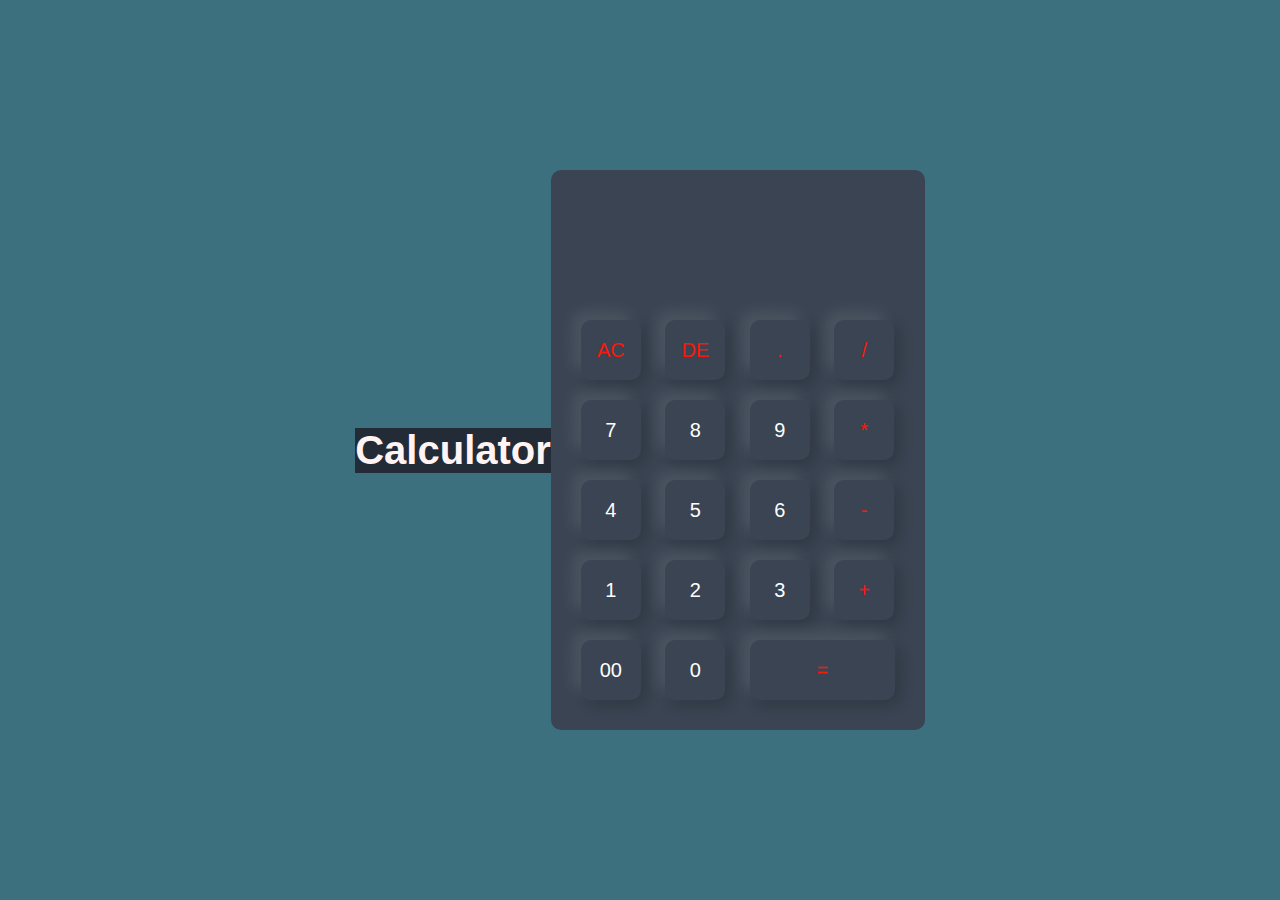
<file: calculator/index.html>
<!DOCTYPE html>
<html lang="en">
<head>
    <meta charset="UTF-8">
    <meta name="viewport" content="width=device-width, initial-scale=1.0">
    <title>Calculator</title>
    <link rel="stylesheet" href="style.css">
</head>
<body>

    <div class="container">
        <h1>Calculator</h1>
        <div class="calculator">
            <form>
                <div class="display">
                    <input type="text" name="display">
                </div>
                <div>
                    <input type="button" value="AC" onclick="display.value =''" class="operator">
                    <input type="button" value="DE" onclick="display.value = display.value.toString().slice(0,-1)"  class="operator">
                    <input type="button" value="." onclick="display.value +='.'"  class="operator">
                    <input type="button" value="/" onclick="display.value +='/'"  class="operator">
                </div>
                <div>
                    <input type="button" value="7" onclick="display.value +='7'" >
                    <input type="button" value="8" onclick="display.value +='8'" >
                    <input type="button" value="9" onclick="display.value +='9'" >
                    <input type="button" value="*" onclick="display.value +='*'"  class="operator">
                </div>
                <div>
                    <input type="button" value="4"onclick="display.value +='4'">
                    <input type="button" value="5"onclick="display.value +='5'">
                    <input type="button" value="6"onclick="display.value +='6'">
                    <input type="button" value="-"onclick="display.value +='-'"  class="operator">
                </div>
                <div>
                    <input type="button" value="1"onclick="display.value +='1'">
                    <input type="button" value="2"onclick="display.value +='2'">
                    <input type="button" value="3"onclick="display.value +='3'">
                    <input type="button" value="+"onclick="display.value +='+'"  class="operator">
                </div>
                <div>
                    <input type="button" value="00" onclick="display.value +='00'">
                    <input type="button" value="0"onclick="display.value +='0'">
                    <input type="button" value="=" onclick="display.value = eval(display.value)" class="equal operator" >
                </div>
            </form>
        </div>
    </div>
    
</body>
</html>
</file>
<file: calculator/style.css>
*{
    margin: 0;
    padding: 0;
    font-family: 'Poppins' , sans-serif;
    box-sizing: border-box;
}

.container{
    width: 100%;
    height: 100vh;
    background: #3d707e; 
    display: flex;
    align-items: center;
    justify-content: center;
}
.container h1{
    margin-bottom:right;
    align-items: start;
    color: #fff3f3;
    font-size: 40px;
    font-weight: 600;
    background: #222b36;
    justify-content: flex-start;

    
}

.calculator{
    background: #3a4452;
    padding: 20px;
    border-radius: 10px;

}

.calculator form input{
    border: 0;
    outline: 0;
    width: 60px;
    height: 60px;
    border-radius: 10px;
    box-shadow: -8px -8px 15px rgba(255 , 255 , 255 , 0.1),5px 5px 15px rgba(0 , 0 , 0 , 0.2);
    background: transparent;
    font-size: 20px;
    color: #fff;
    cursor: pointer;
    margin: 10px;

}

form .display{
    display: flex;
    justify-content: flex-end;
    margin: 20px 0;

}

form .display input{
    text-align: right;
    flex: 1;
    font-size: 45px;
    box-shadow: none;
}

form input.equal{
    width: 145px;

}

form input.operator{
    color: rgb(247, 25, 9);
}
</file>
